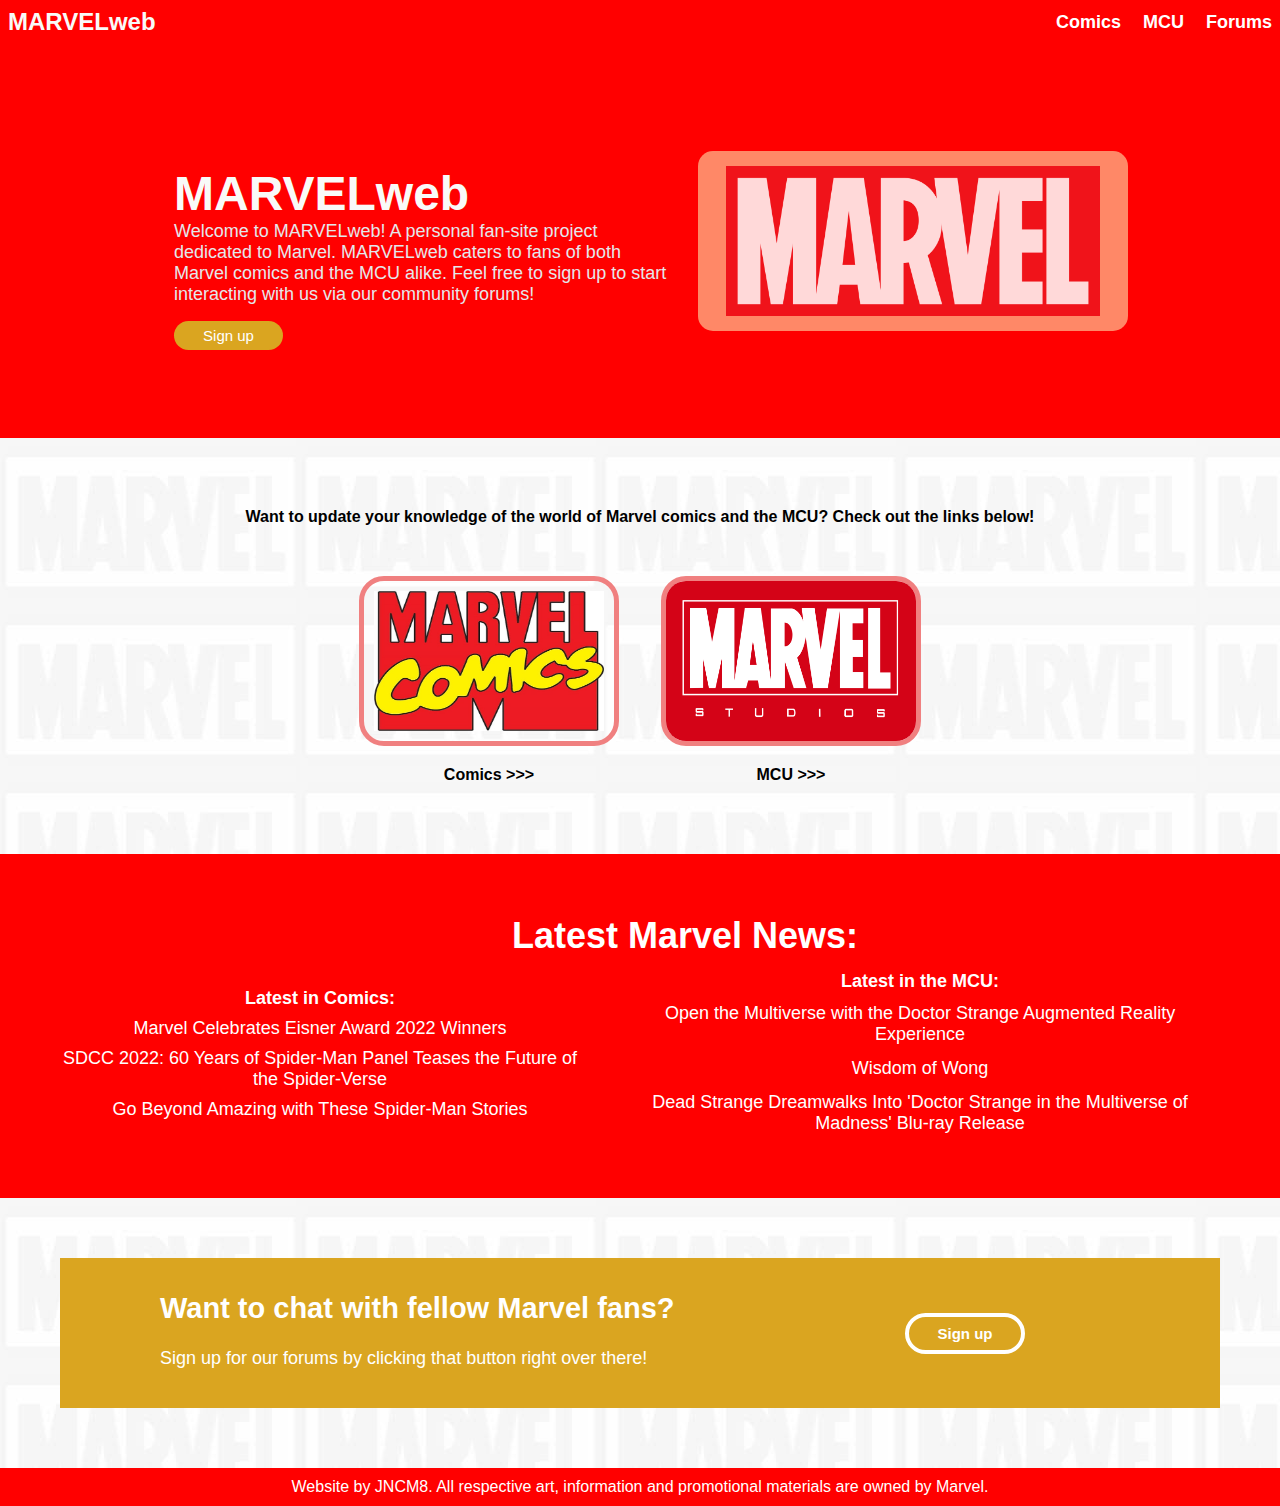
<file: index.html>
<!DOCTYPE html>
<html lang="en">
<head>
    <meta charset="UTF-8">
    <meta http-equiv="X-UA-Compatible" content="IE=edge">
    <meta name="viewport" content="width=device-width, initial-scale=1.0">
    <title>Marvelweb Landing Page prototype</title>
    <link rel="stylesheet" href="marvelweb-index-styles.css">
</head>
<body>
    <header class="header">
        <div class="logoleft">
            <div class="logo">
                MARVELweb
            </div>
        </div>
        <div class="linksright">
            <ul class="links">
              <li><a href="marvelweb-comics1.html">Comics</a></li>
              <li><a href="marvelweb-mcu1.html">MCU</a></li>
              <li><a href="marvelweb-forums.html">Forums</a></li>
            </ul>
        </header>
    <div class="container1">
        <div class="box1">
            <div class="box1text1">MARVELweb</div>
            <div class="box1text2">Welcome to MARVELweb! A personal fan-site project dedicated to Marvel. MARVELweb caters to fans of both Marvel comics and the MCU alike. Feel free to sign up to start interacting with us via our community forums!
            </div>
            <p>

            </p>
            <div class="box1button">
                <button class="button1">Sign up</button>
            </div>
        </div>
        <div class="box2">
            <img class="Marvellogo1" src="Marvellogo.png" alt="marvellogo"></img>
            <!--<img src =></img>?-->
        </div>
    </div>
    <div class="container2">
        <div class="infotitle">Want to update your knowledge of the world of Marvel comics and the MCU? Check out the links below!</div>
        <div class="infocontainer">
            <div class="info">
                <div class="infoimg">
                <!--img src="./images/barberry.png" alt="barberry"-->
                <img class="marvelcomicslogo" src="Old-Marvel-Comics-logo.jpg" alt="Old Marvel Comics Logo">
                </div>
                <div><a style="font-weight: bolder; color: black;" href="marvelweb-comics1.html">Comics >>></a></div>
            </div>
            <div class="info">
                <div class="infoimg">
                <!--img src="./images/barberry.png" alt="barberry"-->
                <img class="marvelstudioslogo" src="Marvel_Studios_logo.png" alt="marvelstudioslogo">
                </div>
                <div><a style="font-weight: bolder; color: black;" href="marvelweb-mcu1.html">MCU >>></a></div>
            </div>
        </div>
    </div>
    <div class="container3">
        <div class="marvelnews1">
            Latest Marvel News:
        </div>
        <div class="latestcontainer">
            <div class="latestcomicsnews" style="font-weight: bold;">
                Latest in Comics:
                <div class="latestcomicnews item">
                    <div class="latestnewscontainer">
                        <div class="latestnewslink">
                        <a style="color: white; font-weight: lighter;" href="https://www.marvel.com/articles/comics/sdcc-marvel-2022-eisner-award-winners" title="Marvel Celebrates Eisner Award 2022 Winners">Marvel Celebrates Eisner Award 2022 Winners</a>
                        </div>
                    </div>
                </div>
                <div class="latestcomicnews item">
                    <div class="latestnewscontainer">
                        <div class="latestnewslink">
                        <a style="color: white; font-weight: lighter;" href="https://www.marvel.com/articles/comics/sdcc-2022-60-years-of-spider-man-panel-announcements" title="SDCC 2022 60 Years of Spider-Man Panel Teases the Future of the Spider-Verse">SDCC 2022: 60 Years of Spider-Man Panel Teases the Future of the Spider-Verse</a>
                        </div>
                    </div>
                </div>
                <div class="latestnewscontainer">
                    <div class="latestnewslink">
                    <a style="color: white; font-weight: lighter;" href="https://www.marvel.com/articles/comics/beyond-amazing-spider-man-60-anniversary-best-moments-from-the-comics" title="Go Beyond Amazing with These Spider-Man Stories">Go Beyond Amazing with These Spider-Man Stories</a>
                    </div>
                </div>
            </div>
            <div class="latestmcunews" style="font-weight: bold;">
                Latest in the MCU:
                <div class="latestmcunews item">
                    <div class="latestnewscontainer">
                        <div class="latestnewslink">
                            <a style="color: white; font-weight: lighter;" href="https://www.marvel.com/articles/movies/doctor-strange-augmented-reality-experience" title="Open the Multiverse with the Doctor Strange Augmented Reality Experience">Open the Multiverse with the Doctor Strange Augmented Reality Experience</a>
                        </div>
                    </div>
                </div>
                <div class="latestnewscontainer">
                    <div class="latestmcunews item">
                        <div class="latestnewslink">
                            <a style="color: white; font-weight: lighter;" href="https://www.marvel.com/articles/movies/doctor-strange-in-the-multiverse-of-madness-wisdom-benedict-wong" title="Wisdom of Wong">Wisdom of Wong</a>
                        </div>
                    </div>
                </div>
                <div class="latestnewscontainer">
                    <div class="latestmcunews item">
                        <div class="latestnewslink">
                            <a style="color: white; font-weight: lighter;" href="https://www.marvel.com/articles/movies/dead-strange-cover-art-multiverse-of-madness-blu-ray" title="Dead Strange Dreamwalks Into 'Doctor Strange in the Multiverse of Madness' Blu-ray Release">Dead Strange Dreamwalks Into 'Doctor Strange in the Multiverse of Madness' Blu-ray Release</a>
                        </div>
                    </div>
                </div>
            </div>
        </div>
    </div>
    <div class="container4">
        <div class="actioncall">
            <div class="actioncallbox1">
                Want to chat with fellow Marvel fans?
            </div>
            <div class="actioncallbox2">
                Sign up for our forums by clicking that button right over there!
            </div>
        </div>
        <div class="actioncallbutton">
            <button class="button2">Sign up</button>
        </div>

    </div>
    <div class="footer">
        <div class="footertext"> Website by <a style="color: white;" href="https://github.com/jncm8" title="JNCM8">JNCM8. </a>All respective art, information and promotional materials are owned by Marvel.</div>
    </div>
</body>
</html>
</file>
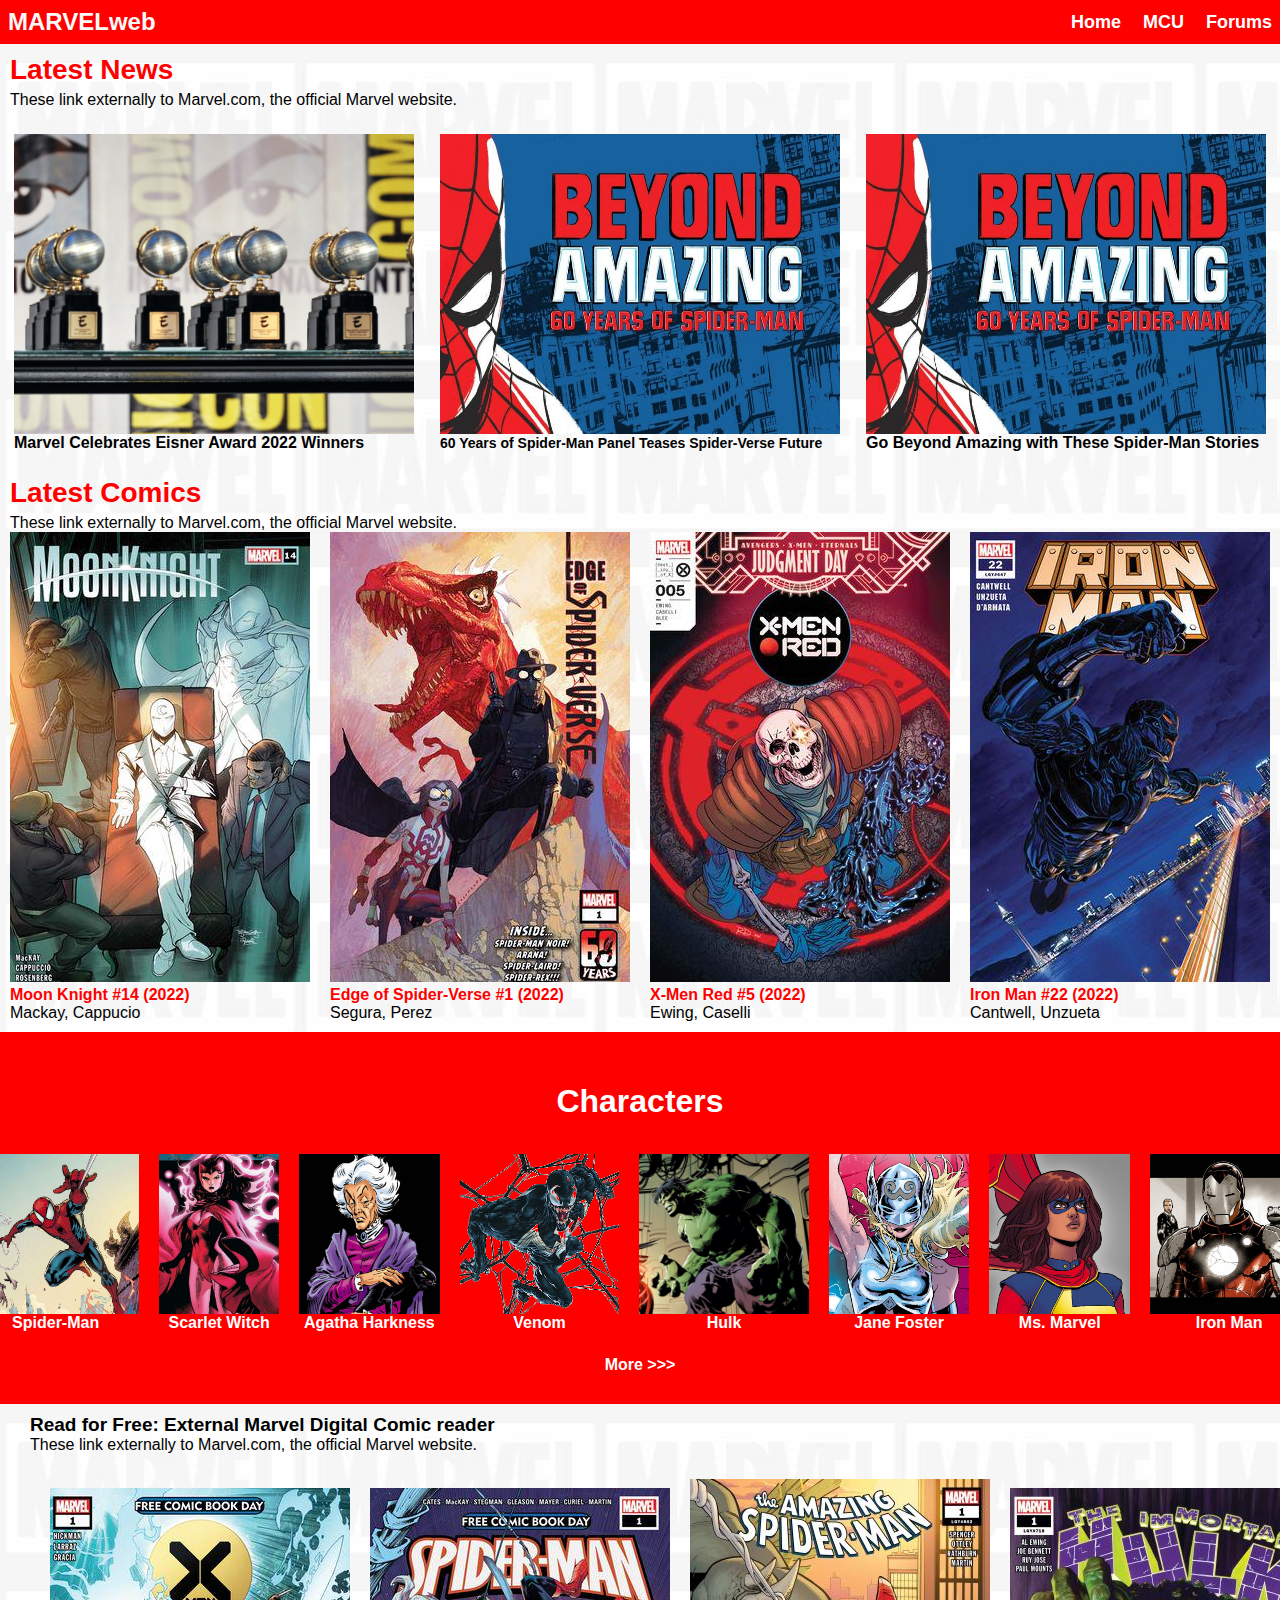
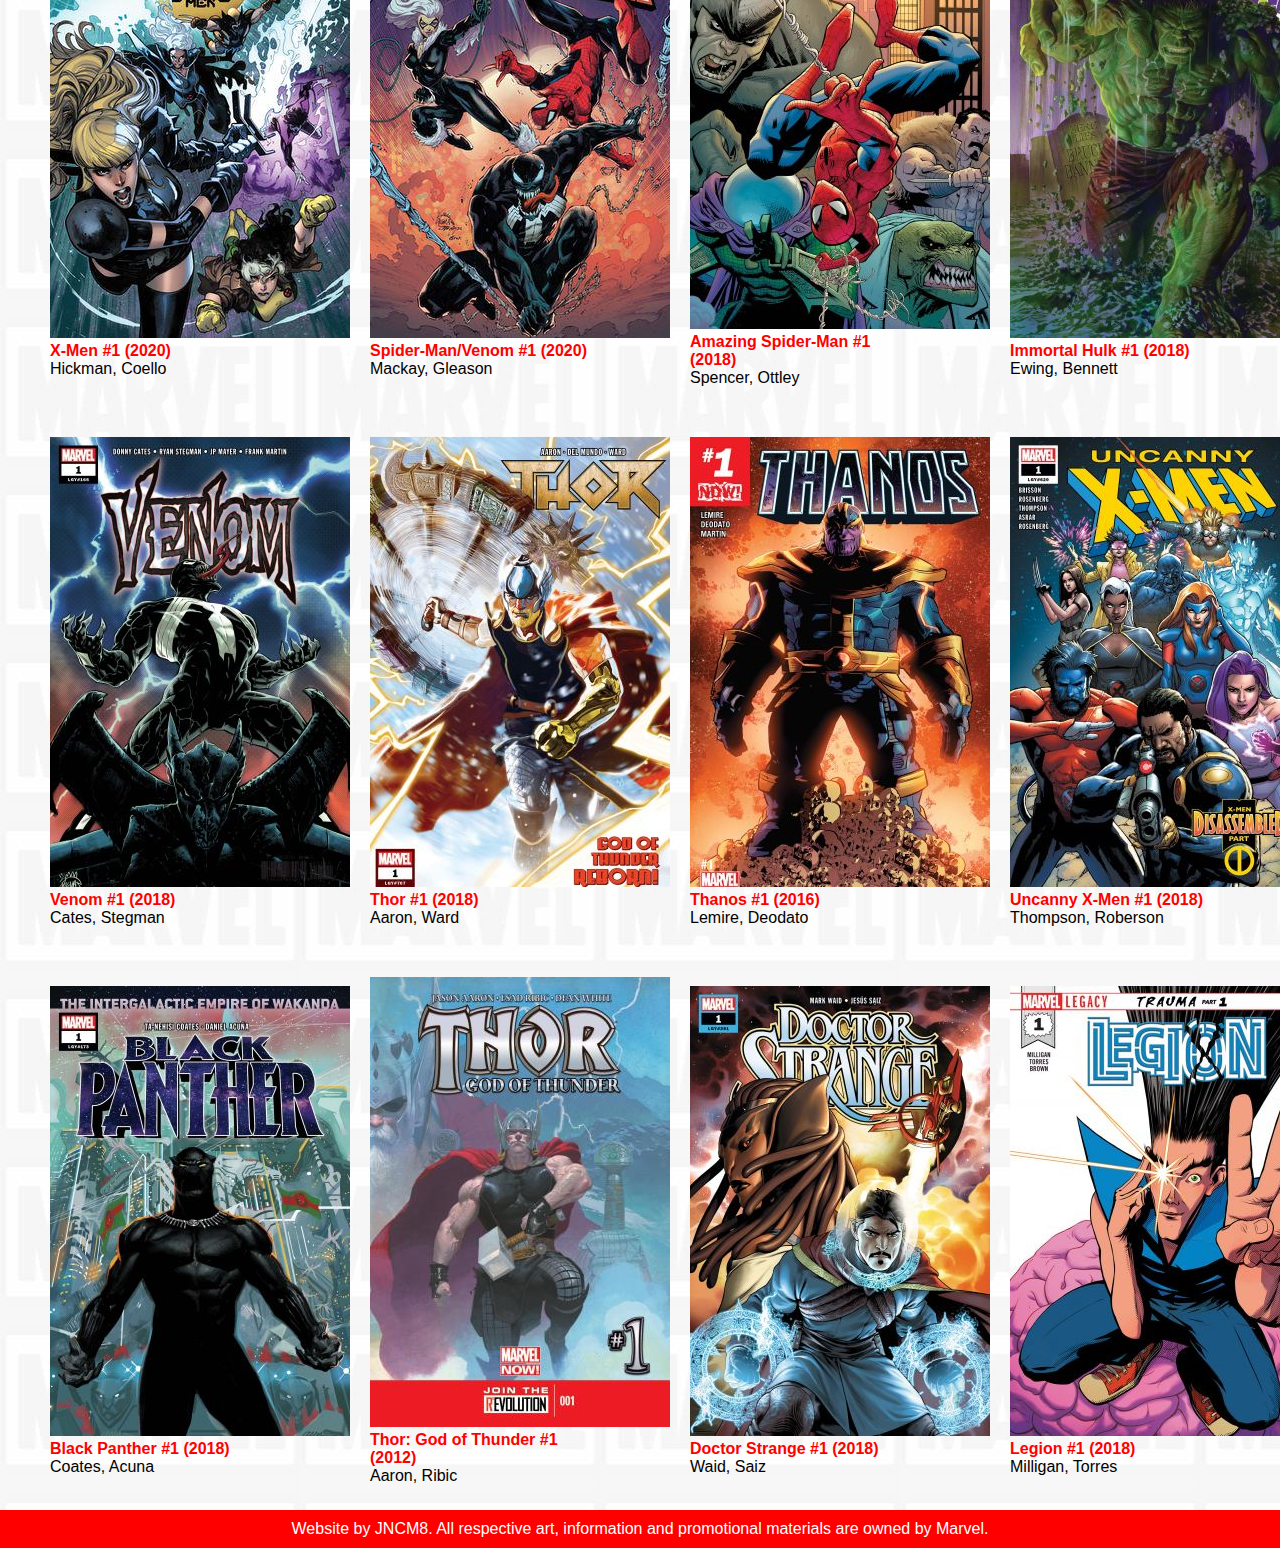
<file: marvelweb-comics1.html>
<!DOCTYPE html>
<html lang="en">
<head>
    <meta charset="UTF-8">
    <meta http-equiv="X-UA-Compatible" content="IE=edge">
    <meta name="viewport" content="width=device-width, initial-scale=1.0">
    <title>Marvelweb Comics Page prototype</title>
    <link rel="stylesheet" href="marvelweb-comics1-styles.css">
</head>
<body>
    <header class="header">
        <div class="logoleft">
            <div class="logo">
                MARVELweb
            </div>
        </div>
        <div class="linksright">
            <ul class="links">
              <li><a href="index.html">Home</a></li>
              <li><a href="marvelweb-mcu1.html">MCU</a></li>
              <li><a href="marvelweb-forums.html">Forums</a></li>
            </ul>
    </header>
    <div class="latestcontainer">
        <div class="latestnews-title title">Latest News</div>
        <div class="latestnewssubtitle">These link externally to Marvel.com, the official Marvel website.</div>
            <div class="latestnews row1">
                <div class="latestnewscontainer">
                    <div class="latestnews-img">
                    <img class="latestnewsimg" src="eisnerawards2022.jpg" alt="Marvel Celebrates Eisner Award 2022 Winners">
                    </div>
                    <div class="latestnewslink">
                    <a style="color: black; font-weight: bold;" href="https://www.marvel.com/articles/comics/sdcc-marvel-2022-eisner-award-winners" title="Marvel Celebrates Eisner Award 2022 Winners">Marvel Celebrates Eisner Award 2022 Winners</a>
                    </div>
                </div>
                <div class="latestnewscontainer">
                    <div class="latestnews-img">
                    <img class="latestnewsimg" src="spiderman60years.jpg" alt="SDCC 2022 60 Years of Spider-Man Panel Teases the Future of the Spider-Verse">
                    </div>
                    <div class="latestnewslink">
                    <a style="color: black; font-weight: bold; font-size: 14px;" href="https://www.marvel.com/articles/comics/sdcc-2022-60-years-of-spider-man-panel-announcements" title="SDCC 2022 60 Years of Spider-Man Panel Teases the Future of the Spider-Verse">60 Years of Spider-Man Panel Teases Spider-Verse Future</a>
                    </div>
                </div>
                <div class="latestnewscontainer">
                    <div class="latestnews-img">
                    <img class="latestnewsimg" src="spiderman60years.jpg" alt="Go Beyond Amazing with These Spider-Man Stories">
                    </div>
                    <div class="latestnewslink">
                    <a style="color: black; font-weight: bold;" href="https://www.marvel.com/articles/comics/beyond-amazing-spider-man-60-anniversary-best-moments-from-the-comics" title="Go Beyond Amazing with These Spider-Man Stories">Go Beyond Amazing with These Spider-Man Stories</a>
                    </div>
                </div>
            </div>
            <div class="latestcomics-title title">Latest Comics</div>
            <div class="latestcomicssubtitle">These link externally to Marvel.com, the official Marvel website.</div>
            <div class="latestcomics row1">
                <div class="latestcomicscontainer">
                    <div class="latestcomics-img">
                    <img src="latestmoonknight14.jpg" alt="Moon Knight #14 (2022)">
                    </div>
                    <div class="latestcomicslink">
                    <a style="color: red; font-weight: bold;" href="https://www.marvel.com/comics/issue/101499/moon_knight_2021_14" title="Moon Knight #14">Moon Knight #14 (2022)</a>
                    </div>
                    <div class="text">Mackay, Cappucio</div>
                </div>
                <div class="latestcomicscontainer">
                    <div class="latestcomics-img">
                    <img src="latestedgespiderverse1.jpg" alt="Edge of Spider-Verse #1 (2022)">
                    </div>
                    <div class="latestcomicslink">
                    <a style="color: red; font-weight: bold;" href="https://www.marvel.com/comics/issue/101159/edge_of_spider-verse_2022_1" title="Edge of Spider-Verse #1">Edge of Spider-Verse #1 (2022)</a>
                    </div>
                    <div class="text">Segura, Perez</div>
                </div>
                <div class="latestcomicscontainer">
                    <div class="latestcomics-img">
                    <img src="latestxmenred5.jpg" alt="X-Men Red #5 (2022)">
                    </div>
                    <div class="latestcomicslink">
                    <a style="color: red; font-weight: bold;" href="https://www.marvel.com/comics/issue/96269/x-men_red_2022_5" title="X-Men Red #5">X-Men Red #5 (2022)</a>
                    </div>
                    <div class="text">Ewing, Caselli</div>
                </div>
                <div class="latestcomicscontainer">
                    <div class="latestcomics-img">
                    <img src="latestironman22.jpg" alt="Iron Man #22 (2022)">
                    </div>
                    <div class="latestcomicslink">
                    <a style="color: red; font-weight: bold;" href="https://www.marvel.com/comics/issue/95813/iron_man_2020_22" title="Iron Man #22">Iron Man #22 (2022)</a>
                    </div>
                    <div class="text">Cantwell, Unzueta</div>
                </div>
            </div>
    </div>
    <div class="charactersmaincontainer">
        <h1>Characters</h1>
        <div class="characters row1">
            <div class="characterscontainer">
                <div class="characters-img">
                <img class="characterimg" src="spider-man.jpg" alt="Spider-Man">
                </div>
                <div class="characterslink">
                <a style="color: white; font-weight: bold;" href="https://www.marvel.com/characters/spider-man-peter-parker/in-comics/profile" title="Spider-Man">Spider-Man</a>
                </div>
            </div>
            <div class="characterscontainer">
                <div class="characters-img">
                <img class="characterimg" src="scarletwitch.jpg" alt="Scarlet Witch">
                </div>
                <div class="characterslink">
                <a style="color: white; font-weight: bold;" href="https://www.marvel.com/characters/scarlet-witch-wanda-maximoff/in-comics/profile" title="Scarlet Witch">Scarlet Witch</a>
                </div>
            </div>
            <div class="characterscontainer">
                <div class="characters-img">
                <img class="characterimg" src="agathaharkness.jpg" alt="Agatha Harkness">
                </div>
                <div class="characterslink">
                <a style="color: white; font-weight: bold;" href="https://www.marvel.com/characters/agatha-harkness" title="Agatha Harkness">Agatha Harkness</a>
                </div>
            </div>
            <div class="characterscontainer">
                <div class="characters-img">
                <img class="characterimg" src="venom.png" alt="Venom">
                </div>
                <div class="characterslink">
                <a style="color: white; font-weight: bold;" href="https://www.marvel.com/characters/venom-eddie-brock/in-comics/profile" title="Venom">Venom</a>
                </div>
            </div>
            <div class="characterscontainer">
                <div class="characters-img">
                <img class="characterimg" src="hulk.jpg" alt="Hulk">
                </div>
                <div class="characterslink">
                <a style="color: white; font-weight: bold;" href="https://www.marvel.com/characters/hulk-bruce-banner/in-comics/profile" title="Hulk">Hulk</a>
                </div>
            </div>
            <div class="characterscontainer">
                <div class="characters-img">
                <img class="characterimg" src="janefoster.jpg" alt="Jane Foster">
                </div>
                <div class="characterslink">
                <a style="color: white; font-weight: bold;" href="https://www.marvel.com/characters/jane-foster/in-comics/profile" title="Jane Foster">Jane Foster</a>
                </div>
            </div>
            <div class="characterscontainer">
                <div class="characters-img">
                <img class="characterimg" src="msmarvel.jpg" alt="Ms. Marvel">
                </div>
                <div class="characterslink">
                <a style="color: white; font-weight: bold;" href="https://www.marvel.com/characters/ms-marvel-kamala-khan/in-comics/profile" title="Ms. Marvel">Ms. Marvel</a>
                </div>
            </div>
            <div class="characterscontainer">
                <div class="characters-img">
                <img class="characterimg" src="ironman.jpg" alt="Iron Man">
                </div>
                <div class="characterslink">
                <a style="color: white; font-weight: bold;" href="https://www.marvel.com/characters/iron-man-tony-stark/in-comics/profile" title="Iron Man">Iron Man</a>
                </div>
            </div>
        </div>
        <div></div>
        <div class="characters morebutton">
        <a style="color: white; font-weight: bold;" href="https://www.marvel.com/characters" title="More">More >>></a>

        </div>
    </div>
    <div class="freereads">
        <div class="freereadstitle">Read for Free: External Marvel Digital Comic reader</div>
        <div class="freereadssubtitle">These link externally to Marvel.com, the official Marvel website.</div>
        <div class="freereadmaincontainer row1">
            <div class="freereadcontainer">
                <div class="freeread-img">
                <img src="freereadxmen1.jpg" alt="X-men #1 (2020)">
                </div>
                <div class="freereadlink">
                <a style="color: red; font-weight: bold;" href="https://www.marvel.com/comics/issue/85662/free_comic_book_day_x-men_2020_1" title="X-Men #1">X-Men #1 (2020)</a>
                </div>
                <div class="text">Hickman, Coello</div>
            </div>
            <div class="freereadcontainer">
                <div class="freeread-img">
                <img src="freereadspiderman-venom1.jpg" alt="Spider-Man/Venom #1 (2020)">
                </div>
                <div class="freereadlink">
                <a style="color: red; font-weight: bold;" href="https://www.marvel.com/comics/issue/85661/free_comic_book_day_spider-manvenom_2020_1" title="Spider-Man/Venom #1">Spider-Man/Venom #1 (2020)</a>
                </div>
                <div class="text">Mackay, Gleason</div>
            </div>
            <div class="freereadcontainer">
                <div class="freeread-img">
                <img src="amazingspiderman1.jpg" alt="The Amazing Spider-Man #1 (2018)">
                </div>
                <div class="freereadlink">
                <a style="color: red; font-weight: bold;" href="https://www.marvel.com/comics/issue/67631/the_amazing_spider-man_2018_1" title="Amazing Spider-Man #1">Amazing Spider-Man #1 (2018)</a>
                </div>
                <div class="text">Spencer, Ottley</div>
            </div>
            <div class="freereadcontainer">
                <div class="freeread-img">
                <img src="immortalhulk1.jpg" alt="The Immortal Hulk #1 (2018)">
                </div>
                <div class="freereadlink">
                <a style="color: red; font-weight: bold;" href="https://www.marvel.com/comics/issue/68616/immortal_hulk_2018_1" title="Immortal Hulk #1">Immortal Hulk #1 (2018)</a>
                </div>
                <div class="text">Ewing, Bennett</div>
            </div>
        </div>
        <div class="freereadmaincontainer row2">
            <div class="freereadcontainer">
                <div class="freeread-img">
                <img src="freereadvenom1.jpg" alt="Venom #1 (2018)">
                </div>
                <div class="freereadlink">
                <a style="color: red; font-weight: bold;" href="https://www.marvel.com/comics/issue/67577/venom_2018_1" title="Venom #1">Venom #1 (2018)</a>
                </div>
                <div class="text">Cates, Stegman</div>
            </div>
            <div class="freereadcontainer">
                <div class="freeread-img">
                <img src="freereadthor1.jpg" alt="Thor #1 (2018)">
                </div>
                <div class="freereadlink">
                <a style="color: red; font-weight: bold;" href="https://www.marvel.com/comics/issue/69920/thor_2018_1" title="Thor #1">Thor #1 (2018)</a>
                </div>
                <div class="text">Aaron, Ward</div>
            </div>
            <div class="freereadcontainer">
                <div class="freeread-img">
                <img src="freereadthanos1.jpg" alt="Thanos #1 (2016)">
                </div>
                <div class="freereadlink">
                <a style="color: red; font-weight: bold;" href="https://www.marvel.com/comics/issue/61697/thanos_2016_1" title="Thanos #1">Thanos #1 (2016)</a>
                </div>
                <div class="text">Lemire, Deodato</div>
            </div>
            <div class="freereadcontainer">
                <div class="freeread-img">
                <img src="freereaduncanny1.jpg" alt="Uncanny X-Men #1 (2018)">
                </div>
                <div class="freereadlink">
                <a style="color: red; font-weight: bold;" href="https://www.marvel.com/comics/issue/71457/uncanny_x-men_2018_1" title="Uncanny X-Men #1">Uncanny X-Men #1 (2018)</a>
                </div>
                <div class="text">Thompson, Roberson</div>
            </div>
        </div>
        <div class="freereadmaincontainer row3">
            <div class="freereadcontainer">
                <div class="freeread-img">
                <img src="freereadblackpanther1.jpg" alt="Black Panther #1 (2018)">
                </div>
                <div class="freereadlink">
                <a style="color: red; font-weight: bold;" href="https://www.marvel.com/comics/issue/67315/black_panther_2018_1" title="Black Panther #1">Black Panther #1 (2018)</a>
                </div>
                <div class="text">Coates, Acuna</div>
            </div>
            <div class="freereadcontainer">
                <div class="freeread-img">
                <img src="freereadthorthunder1.jpg" alt="Thor: God of Thunder #1 (2012)">
                </div>
                <div class="freereadlink">
                <a style="color: red; font-weight: bold;" href="https://www.marvel.com/comics/issue/44198/thor_god_of_thunder_2012_1" title="Thor: God of Thunder #1">Thor: God of Thunder #1 (2012)</a>
                </div>
                <div class="text">Aaron, Ribic</div>
            </div>
            <div class="freereadcontainer">
                <div class="freeread-img">
                <img src="freereadstrange1.jpg" alt="Doctor Strange #1 (2018)">
                </div>
                <div class="freereadlink">
                <a style="color: red; font-weight: bold;" href="https://www.marvel.com/comics/issue/68287/doctor_strange_2018_1" title="Doctor Strange #1">Doctor Strange #1 (2018)</a>
                </div>
                <div class="text">Waid, Saiz</div>
            </div>
            <div class="freereadcontainer">
                <div class="freeread-img">
                <img src="freereadlegion1.jpg" alt="Legion #1 (2018)">
                </div>
                <div class="freereadlink">
                <a style="color: red; font-weight: bold;" href="https://www.marvel.com/comics/issue/65913/legion_2018_1" title="Legion #1">Legion #1 (2018)</a>
                </div>
                <div class="text">Milligan, Torres</div>
            </div>
        </div>
    </div>
    <div class="footer">
        <div class="footertext"> Website by <a style="color: white;" href="https://github.com/jncm8" title="JNCM8">JNCM8. </a>All respective art, information and promotional materials are owned by Marvel.</div>
    </div>
</body>
</html>
</file>
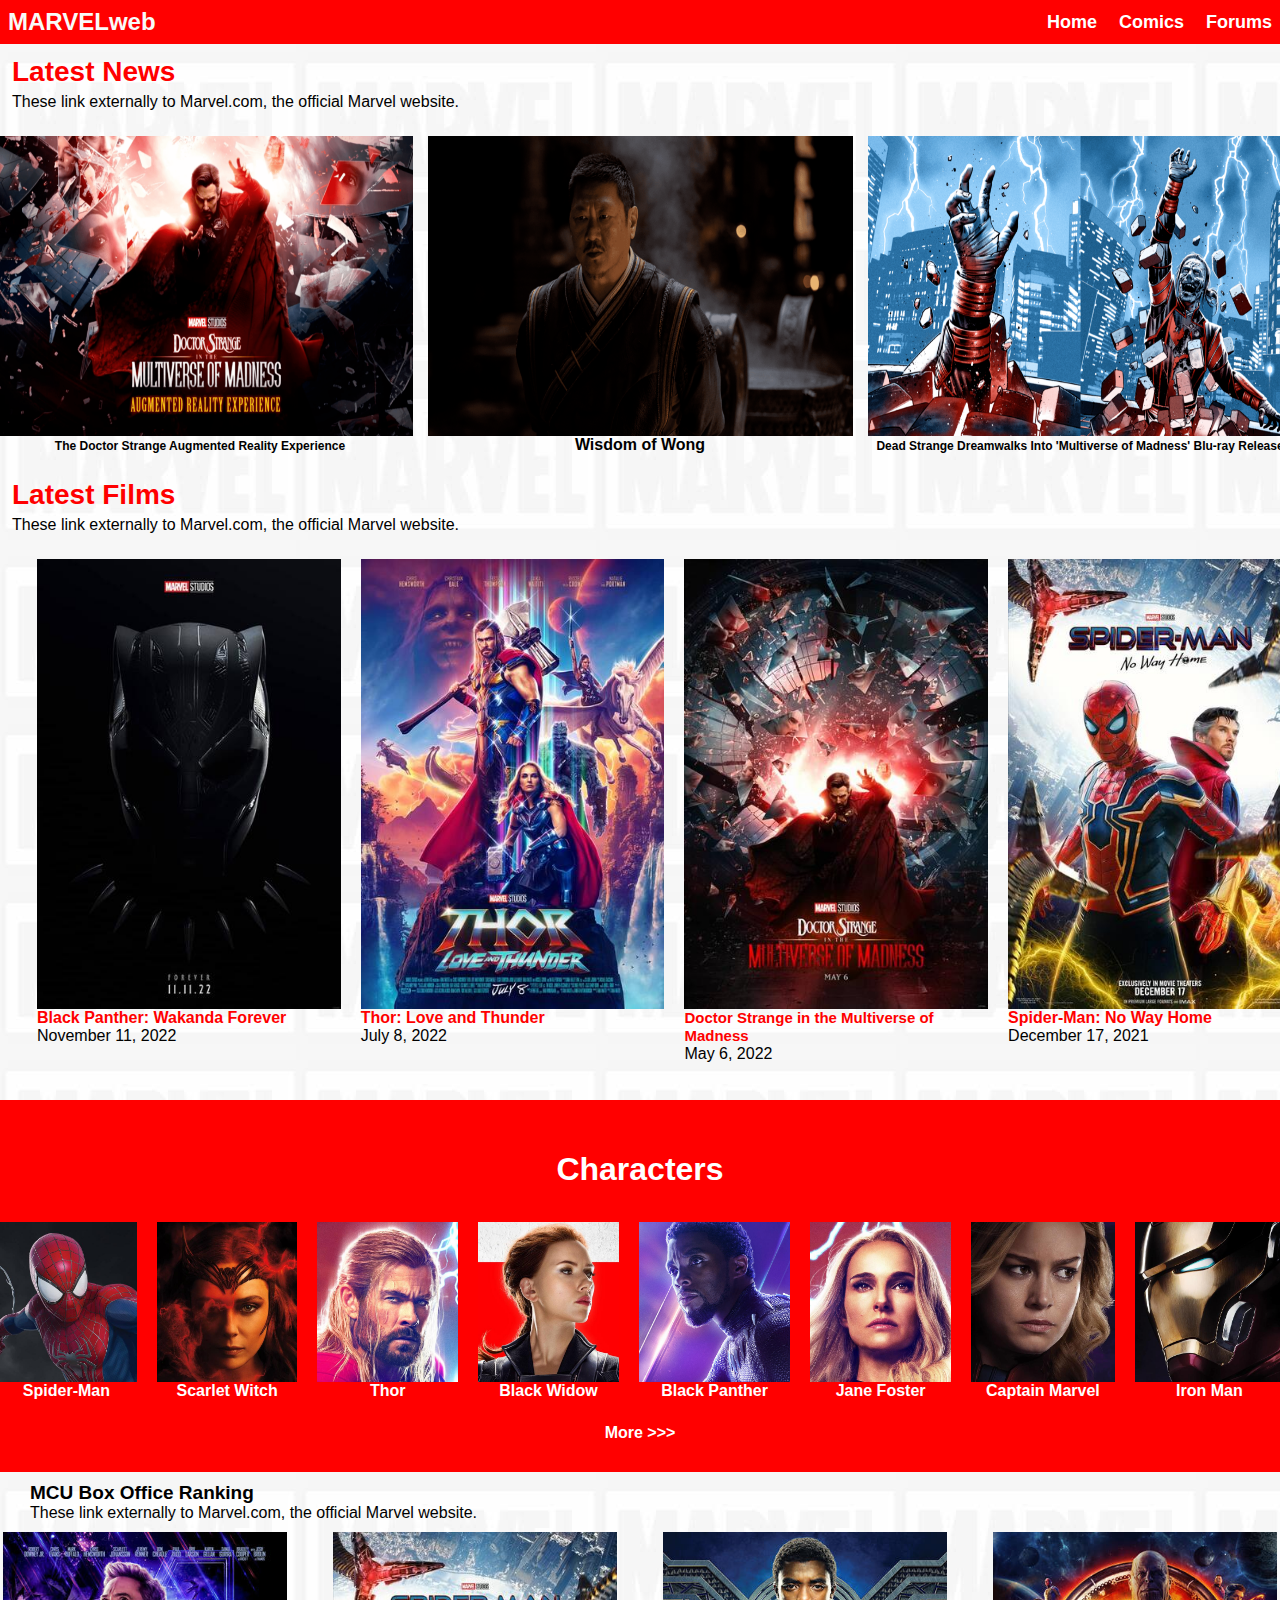
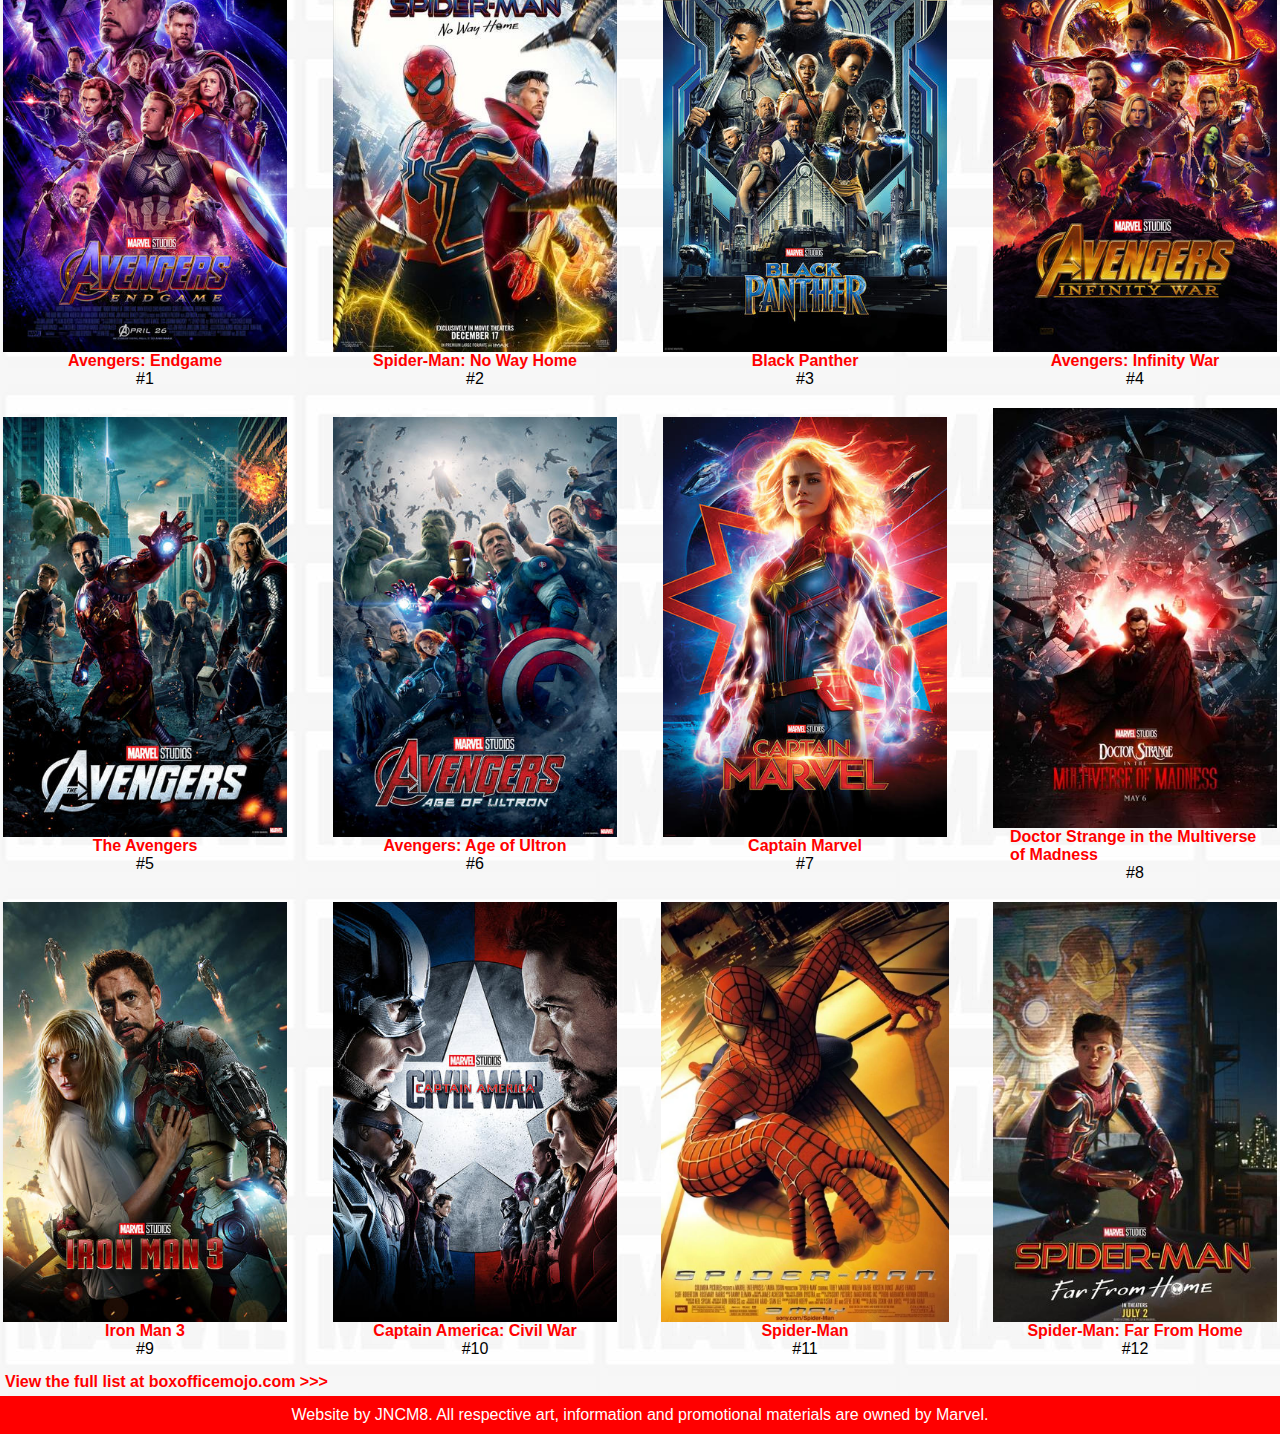
<file: marvelweb-mcu1.html>
<!DOCTYPE html>
<html lang="en">
<head>
    <meta charset="UTF-8">
    <meta http-equiv="X-UA-Compatible" content="IE=edge">
    <meta name="viewport" content="width=device-width, initial-scale=1.0">
    <title>Marvelweb MCU Page prototype</title>
    <link rel="stylesheet" href="marvelweb-mcu1-styles.css">
</head>
<body>
    <header class="header">
        <div class="logoleft">
            <div class="logo">
                MARVELweb
            </div>
        </div>
        <div class="linksright">
            <ul class="links">
              <li><a href="index.html">Home</a></li>
              <li><a href="marvelweb-comics1.html">Comics</a></li>
              <li><a href="marvelweb-forums.html">Forums</a></li>
            </ul>
    </header>
    <div class="latestcontainer">
        <div class="latestnews-title title">Latest News</div>
        <div class="latestnewssubtitle">These link externally to Marvel.com, the official Marvel website.</div>
            <div class="latestnews row1">
                <div class="latestnewscontainer">
                    <div class="latestnews-img">
                    <img class="latestnewsimg" src="strange_ar.png" alt="Doctor Strange Augmented Reality">
                    </div>
                    <div class="latestnewslink">
                    <a style="color: black; font-weight: bold; font-size: 12px;" href="https://www.marvel.com/articles/movies/doctor-strange-augmented-reality-experience" title="Open the Multiverse with the Doctor Strange Augmented Reality Experience">The Doctor Strange Augmented Reality Experience</a>
                    </div>
                </div>
                <div class="latestnewscontainer">
                    <div class="latestnews-img">
                    <img class="latestnewsimg" src="wong.png" alt="Wisdom of Wong">
                    </div>
                    <div class="latestnewslink">
                    <a style="color: black; font-weight: bold;" href="https://www.marvel.com/articles/movies/doctor-strange-in-the-multiverse-of-madness-wisdom-benedict-wong" title="Wisdom of Wong">Wisdom of Wong</a>
                    </div>
                </div>
                <div class="latestnewscontainer">
                    <div class="latestnews-img">
                    <img class="latestnewsimg" src="dead_strange.png" alt="DeadStrange">
                    </div>
                    <div class="latestnewslink">
                    <a style="color: black; font-weight: bold; font-size: 12px;" href="https://www.marvel.com/articles/movies/dead-strange-cover-art-multiverse-of-madness-blu-ray" title="Dead Strange Dreamwalks Into 'Doctor Strange in the Multiverse of Madness' Blu-ray Release">Dead Strange Dreamwalks Into 'Multiverse of Madness' Blu-ray Release</a>
                    </div>
                </div>
            </div>
            <div class="latestmcu-title title">Latest Films</div>
            <div class="latestmcusubtitle">These link externally to Marvel.com, the official Marvel website.</div>
            <div class="latestmcu row1">
                <div class="latestmcucontainer">
                    <div class="latestfilms-img">
                    <img class="latestmcuimg" src="blackpantherwakandaforever_lob_crd_04.jpg" alt="Black Panther Wakanda Forever">
                    </div>
                    <div class="latestmculink">
                    <a style="color: red; font-weight: bold;" href="https://www.marvel.com/movies/black-panther-wakanda-forever" title="Black Panther: Wakanda Forever">Black Panther: Wakanda Forever</a>
                    </div>
                    <div class="text">November 11, 2022</div>
                </div>
                <div class="latestmcucontainer">
                    <div class="latestfilms-img">
                    <img class="latestmcuimg" src="thorloveandthunder_lob_crd_04.jpg" alt="Thor Love and Thunder">
                    </div>
                    <div class="latestmculink">
                    <a style="color: red; font-weight: bold;" href="https://www.marvel.com/movies/thor-love-and-thunder" title="Thor: Love and Thunder">Thor: Love and Thunder</a>
                    </div>
                    <div class="text">July 8, 2022</div>
                </div>
                <div class="latestmcucontainer">
                    <div class="latestfilms-img">
                    <img class="latestmcuimg" src="doctorstrangeinthemultiverseofmadness_lob_crd_02_3.jpg" alt="Doctor Strange in the Multiverse of Madness">
                    </div>
                    <div class="latestmculink">
                    <a style="color: red; font-weight: bold; font-size: 15px;" href="https://www.marvel.com/movies/doctor-strange-in-the-multiverse-of-madness" title="Doctor Strange in the Multiverse of Madness">Doctor Strange in the Multiverse of Madness</a>
                    </div>
                    <div class="text">May 6, 2022</div>
                </div>
                <div class="latestmcucontainer">
                    <div class="latestfilms-img">
                    <img class="latestmcuimg" src="spider-mannowayhome_lob_crd_03.jpg" alt="Spider-Man: No Way Home">
                    </div>
                    <div class="latestmculink">
                    <a style="color: red; font-weight: bold;" href="https://www.marvel.com/movies/spider-man-no-way-home" title="Spider-Man: No Way Home">Spider-Man: No Way Home</a>
                    </div>
                    <div class="text">December 17, 2021</div>
                </div>
            </div>
    </div>
    <div class="charactersmaincontainer">
        <h1>Characters</h1>
        <div class="characters row1">
            <div class="characterscontainer">
                <div class="characters-img">
                <img class="characterimg" src="spidey03_ons_crd_01.jpg" alt="Spider-Man">
                </div>
                <div class="characterslink">
                <a style="color: white; font-weight: bold;" href="https://www.marvel.com/characters/spider-man-peter-parker/on-screen/profile" title="Spider-Man">Spider-Man</a>
                </div>
            </div>
            <div class="characterscontainer">
                <div class="characters-img">
                <img class="characterimg" src="012scw_ons_crd_03.jpg" alt="Scarlet Witch">
                </div>
                <div class="characterslink">
                <a style="color: white; font-weight: bold;" href="https://www.marvel.com/characters/scarlet-witch-wanda-maximoff/on-screen/profile" title="Scarlet Witch">Scarlet Witch</a>
                </div>
            </div>
            <div class="characterscontainer">
                <div class="characters-img">
                <img class="characterimg" src="004tho_ons_crd_04.jpg" alt="Thor">
                </div>
                <div class="characterslink">
                <a style="color: white; font-weight: bold;" href="https://www.marvel.com/characters/thor-thor-odinson/on-screen/profile" title="Thor">Thor</a>
                </div>
            </div>
            <div class="characterscontainer">
                <div class="characters-img">
                <img class="characterimg" src="011blw_ons_crd_04.jpg" alt="Black Widow">
                </div>
                <div class="characterslink">
                <a style="color: white; font-weight: bold;" href="https://www.marvel.com/characters/black-widow-natasha-romanoff/on-screen/profile" title="Black Widow">Black Widow</a>
                </div>
            </div>
            <div class="characterscontainer">
                <div class="characters-img">
                <img class="characterimg" src="blackpanthercrd.png" alt="Black Panther">
                </div>
                <div class="characterslink">
                <a style="color: white; font-weight: bold;" href="https://www.marvel.com/characters/black-panther-t-challa/on-screen/profile" title="Black Panther">Black Panther</a>
                </div>
            </div>
            <div class="characterscontainer">
                <div class="characters-img">
                <img class="characterimg" src="246tjf_ons_crd_01.jpg" alt="Jane Foster">
                </div>
                <div class="characterslink">
                <a style="color: white; font-weight: bold;" href="https://www.marvel.com/characters/jane-foster/" title="Jane Foster">Jane Foster</a>
                </div>
            </div>
            <div class="characterscontainer">
                <div class="characters-img">
                <img class="characterimg" src="capmarvelcrd.png" alt="Captain Marvel">
                </div>
                <div class="characterslink">
                <a style="color: white; font-weight: bold;" href="https://www.marvel.com/characters/ms-marvel-kamala-khan/in-comics/profile" title="Captain Marvel">Captain Marvel</a>
                </div>
            </div>
            <div class="characterscontainer">
                <div class="characters-img">
                <img class="characterimg" src="ironmancrd.png" alt="Iron Man">
                </div>
                <div class="characterslink">
                <a style="color: white; font-weight: bold;" href="https://www.marvel.com/characters/iron-man-tony-stark/on-screen/profile" title="Iron Man">Iron Man</a>
                </div>
            </div>
        </div>
        <div></div>
        <div class="characters morebutton">
        <a style="color: white; font-weight: bold;" href="https://www.marvel.com/characters" title="More">More >>></a>

        </div>
    </div>
    <div class="boxofficeranking">
        <div class="boxofficerankingtitle">MCU Box Office Ranking</div>
        <div class="boxofficerankingsubtitle">These link externally to Marvel.com, the official Marvel website.</div>
        <div class="boxofficerankingmaincontainer row1">
            <div class="boxofficerankingcontainer">
                <div class="boxofficeranking-img">
                <img class="boxofficerankingimg" src="avengersendgame_lob_crd_05_2.jpg" alt="Avengers Endgame">
                </div>
                <div class="boxofficerankinglink">
                <a style="color: red; font-weight: bold;" href="https://www.marvel.com/movies/avengers-endgame" title="Avengers: Endgame">Avengers: Endgame</a>
                </div>
                <div class="text">#1</div>
            </div>
            <div class="boxofficerankingcontainer">
                <div class="boxofficeranking-img">
                <img class="boxofficerankingimg" src="spider-mannowayhome_lob_crd_03.jpg" alt="Spider-Man: No Way Home">
                </div>
                <div class="boxofficerankinglink">
                <a style="color: red; font-weight: bold;" href="https://www.marvel.com/movies/spider-man-no-way-home" title="Spider-Man: No Way Home">Spider-Man: No Way Home</a>
                </div>
                <div class="text">#2</div>
            </div>
            <div class="boxofficerankingcontainer">
                <div class="boxofficeranking-img">
                <img class="boxofficerankingimg" src="blackpanther_lob_crd_01_4.jpg" alt="Black Panther">
                </div>
                <div class="boxofficerankinglink">
                <a style="color: red; font-weight: bold;" href="https://www.marvel.com/movies/black-panther" title="Black Panther">Black Panther</a>
                </div>
                <div class="text">#3</div>
            </div>
            <div class="boxofficerankingcontainer">
                <div class="boxofficeranking-img">
                <img class="boxofficerankingimg" src="avengersinfinitywar_lob_crd_02_1.jpg" alt="Avengers: Infinity War">
                </div>
                <div class="boxofficerankinglink">
                <a style="color: red; font-weight: bold;" href="https://www.marvel.com/movies/avengers-infinity-war" title="Avengers: Infinity War">Avengers: Infinity War</a>
                </div>
                <div class="text">#4</div>
            </div>
        </div>
        <div class="boxofficerankingmaincontainer row2">
            <div class="boxofficerankingcontainer">
                <div class="boxofficeranking-img">
                <img class="boxofficerankingimg" src="theavengers_lob_crd_03.jpg" alt="Avengers">
                </div>
                <div class="boxofficerankinglink">
                <a style="color: red; font-weight: bold;" href="https://www.marvel.com/movies/the-avengers" title="Avengers">The Avengers</a>
                </div>
                <div class="text">#5</div>
            </div>
            <div class="boxofficerankingcontainer">
                <div class="boxofficeranking-img">
                <img class="boxofficerankingimg" src="avengersageofultron_lob_crd_03.jpg" alt="Avengers: Age of Ultron">
                </div>
                <div class="boxofficerankinglink">
                <a style="color: red; font-weight: bold;" href="https://www.marvel.com/movies/avengers-age-of-ultron" title="Avengers: Age of Ultron">Avengers: Age of Ultron</a>
                </div>
                <div class="text">#6</div>
            </div>
            <div class="boxofficerankingcontainer">
                <div class="boxofficeranking-img">
                <img class="boxofficerankingimg" src="captainmarvel_lob_crd_06.jpg" alt="Captain Marvel">
                </div>
                <div class="freereadlink">
                <a style="color: red; font-weight: bold;" href="https://www.marvel.com/movies/captain-marvel" title="Captain Marvel">Captain Marvel</a>
                </div>
                <div class="text">#7</div>
            </div>
            <div class="boxofficerankingcontainer">
                <div class="boxofficeranking-img">
                <img class="boxofficerankingimg" src="doctorstrangeinthemultiverseofmadness_lob_crd_02_3.jpg" alt="Doctor Strange in the Multiverse of Madness">
                </div>
                <div class="boxofficerankinglink">
                <a style="color: red; font-weight: bold;" href="https://www.marvel.com/movies/doctor-strange-in-the-multiverse-of-madness" title="Doctor Strange in the Multiverse of Madness">Doctor Strange in the Multiverse of Madness</a>
                </div>
                <div class="text">#8</div>
            </div>
        </div>
        <div class="boxofficerankingmaincontainer row3">
            <div class="boxofficerankingcontainer">
                <div class="boxofficeranking-img">
                <img class="boxofficerankingimg" src="ironman3_lob_crd_01_10.jpg" alt="Iron Man 3">
                </div>
                <div class="boxofficerankinglink">
                <a style="color: red; font-weight: bold;" href="https://www.marvel.com/movies/iron-man-3" title="Iron Man 3">Iron Man 3</a>
                </div>
                <div class="text">#9</div>
            </div>
            <div class="boxofficerankingcontainer">
                <div class="boxofficeranking-img">
                <img class="boxofficerankingimg" src="captainamericacivilwar_lob_crd_01_9.jpg" alt="Captain America: Civil War">
                </div>
                <div class="boxofficerankinglink">
                <a style="color: red; font-weight: bold;" href="https://www.marvel.com/movies/captain-america-civil-war" title="Captain America: Civil War">Captain America: Civil War</a>
                </div>
                <div class="text">#10</div>
            </div>
            <div class="boxofficerankingcontainer">
                <div class="boxofficeranking-img">
                <img class="boxofficerankingimg" src="spiderman2002.png" alt="Spider-Man">
                </div>
                <div class="boxofficerankinglink">
                <a style="color: red; font-weight: bold;" href="https://www.boxofficemojo.com/release/rl678659585/" title="Spider-Man">Spider-Man</a>
                </div>
                <div class="text">#11</div>
            </div>
            <div class="boxofficerankingcontainer">
                <div class="boxofficeranking-img">
                <img class="boxofficerankingimg" src="spider-manfarfromhome_lob_crd_04_3.jpg" alt="Spider-Man: Far From Home">
                </div>
                <div class="boxofficerankinglink">
                <a style="color: red; font-weight: bold;" href="https://www.marvel.com/movies/spider-man-far-from-home" title="Spider-Man: Far From Home">Spider-Man: Far From Home</a>
                </div>
                <div class="text">#12</div>
            </div>
        </div>
        <div class="characters morebutton">
            <a style="color: red; font-weight: bold; padding: 5px;" href="https://www.boxofficemojo.com/brand/bn3732077058/" title="More">View the full list at boxofficemojo.com >>></a>
    
        </div>
    </div>
    <div class="footer">
        <div class="footertext"> Website by <a style="color: white;" href="https://github.com/jncm8" title="JNCM8">JNCM8. </a>All respective art, information and promotional materials are owned by Marvel.</div>
    </div>
</body>
</html>
</file>
<file: marvelweb-index-styles.css>
*{
    font-family:Arial, Helvetica, sans-serif;
}

body {
    margin:0;
}

.header {
    display: flex;
    justify-content: space-between;
    padding: 8px;
    background-color: red;

 /* dont put these:   border-bottom:#1f2937 solid 3px;
    height: 100px;
    width: 1335px; */


}

.logo {
    display: flex;
    color: #f9faf8;
    font-size: 24px;
    font-weight: bold;
}

a {
    /* this removes the line under our links */
    text-decoration: none;
    color: white;
  }

.linksright, .logoleft {
    display: flex;
    align-items: center;
    gap: 16px;

}

ul {
    display: flex;
    list-style-type: none;
    font-size: 18px;
    font-weight:bold;
    color: #e5e7eb;
    margin: 0;
    padding: 0;
    gap: 22px;
  }

.container1{
    display: flex;
    background-color: red;
    justify-content: center;
    margin-top: 0px;
}

.box1 {
    margin-bottom: 100px;
    margin-left: 120px;
    margin-top: 100px;
    margin-right: 0px;
    align-items: center;
    height: 150px;
    width: 500px;
    padding: 22px;
}


.box1text1 {
    font-size: 48px;
    font-weight: bolder;
    color: #f9faf8;
    text-align: left;
    
}

.box1text2 {
    font-size: 18px;
    color: #e5e7eb;
    text-align: left;

}

.box1button {
    display: flex;
    background-color: goldenrod;
    justify-content: center;
    align-items: center;
    padding: 5px;
    height: auto;
    width:99px;
    border-radius:25px;
}

.button1 {
    display: flex;
    background-color: goldenrod;
    color: white;
    font-size: 15px;
    text-align: center;
    border: 0px;
}

.box2 {
    display: flex;
    background-color: lightsalmon;
    opacity: 0.85;
    margin-left: 2px;
    margin-right: 120px;
    margin-top: auto;
    margin-bottom: auto;
    border-radius: 15px;
    align-items: center;
    justify-content: center;
    height: 150px;
    width: 400px;
    padding: 15px;
}

.Marvellogo1 {
    display: flex;
    align-items: center;
    justify-content: center;
    height: 150px;
    width: auto;
}

.title {
    font-size: 36px;
    font-weight: 900;
}


.container2 {
    display: flex;
    align-items: center;
    justify-content: center;
    flex-direction: column;
    padding: 70px;
    background-image: url(marveltrans.jpeg)
  }
  
.infotitle {
    display: flex;
    font-weight: bold;
  }
  
.infocontainer {
    display: flex;
    justify-content: center;
    gap: 52px;
  }

.infoimg {
    display: flex;
    border: 5px solid lightcoral;
    overflow: hidden;
    align-items: center;
    justify-content: center;
    height: 160px;
    max-width: 250px;
    margin-bottom: 20px;
    margin-top: 50px;
    border-radius:25px;
}

.marvelcomicslogo {
    padding: 10px;
    height: 140px;
    width: 230px;
}

.marvelstudioslogo {
    height: 160px;
    width: 310px;
}
  
.info {
    display: flex;
    max-width: 250px;
    align-items: center;
    flex-direction: column;
  }

.container3 {
    display: flex;
    background-color: red;
    padding: 60px;
    justify-content: center;
    align-items: center;
    flex-direction: column;
    gap: 12px;
}

.marvelnews1 {
    display: flex;
    color: white;
    font-size: 36px;
    font-weight: bold;
    text-decoration-color: brown;
    justify-content: center;
    align-items: center;
    height: 200x;
    width: 900px;
    padding: 0.5px;
    margin-left: 90px;
}

.latestcontainer {
    display: flex;
    justify-content: center;
    align-items: center;
    gap: 40px;
}

.latestcomicsnews {
    display: flex;
    color: white;
    font-size: 18px;
    font-weight: light;
    justify-content: center;
    align-items: center;
    padding: 2px;
    gap: 9px;
    flex-direction: column;

}

.latestmcunews {
    display: flex;
    color: white;
    font-size: 18px;
    font-weight: light;
    justify-content: center;
    align-items: center;
    padding: 2px;
    gap: 9px;
    flex-direction: column;

}

.latestseriesnews {
    display: flex;
    color: white;
    font-size: 18px;
    font-weight: light;
    justify-content: center;
    align-items: center;
    padding: 2px;
    gap: 9px;
    flex-direction: column;

}

.latestgamenews {
    display: flex;
    color: white;
    font-size: 18px;
    font-weight: light;
    justify-content: center;
    align-items: center;
    padding: 2px;
    gap: 9px;
    flex-direction: column;
}

.latestnewscontainer {
    display: flex;
    text-align: center;
}

.container4 {
    display: flex;
    padding: 60px;
    justify-content: center;
    align-items: center;
    background-image: url(marveltrans.jpeg)
}

.actioncall {
    display: flex;
    justify-content: center;
    align-items: center;
    background-color: goldenrod;
    height:100px;
    width: 600px;
    flex-direction: column;
    padding: 25px;
    margin-right:0px;
 
  }

.actioncallbox1 {
    display: flex;
    justify-content: left;
    align-items: center;
    text-align: left;
    background-color: goldenrod;
    color: white;
    font-weight: bold;
    font-size: 29px;
    height:80px;
    width: 600px;
    margin-left: 150px;
}

.actioncallbox2 {
    display: flex;
    justify-content: left;
    align-items: center;
    text-align: left;
    background-color: goldenrod;
    color: white;
    font-size: 18px;
    height:80px;
    width: 600px;
    margin-left: 150px;
    
}

.actioncallbutton {
    display: flex;
    justify-content: center;
    align-items: center;
    background-color: goldenrod;
    height:100px;
    width: 2000px;
    padding: 25px;
    margin-left:0px;

  }

.button2 {
    display: flex;
    background-color: goldenrod;
    color: white;
    font-size: 15px;
    text-align: center;
    justify-content: center;
    align-items: center;
    border: 4px solid white;
    padding: 8px;
    width: 120px;
    font-weight: bold;
    border-radius:25px;
}

.footer {
    background-color: red;
    justify-content: center;
    align-items: center;
    text-align: center;
    padding: 10px;
}

.footertext {
    color: white
}
</file>
<file: marvelweb-comics1-styles.css>
*{
    font-family:'Franklin Gothic Medium', 'Arial Narrow', Arial, sans-serif
}

body {
    margin:0;
}

.header {
    display: flex;
    justify-content: space-between;
    padding: 8px;
    background-color: red;

 /* dont put these:   border-bottom:#1f2937 solid 3px;
    height: 100px;
    width: 1335px; */


}

.logo {
    display: flex;
    color: #f9faf8;
    font-size: 24px;
    font-weight: bold;
}

a {
    /* this removes the line under our links */
    text-decoration: none;
    color: white;
  }

.linksright, .logoleft {
    display: flex;
    align-items: center;
    gap: 16px;

}

ul {
    display: flex;
    list-style-type: none;
    font-size: 18px;
    font-weight:bold;
    color: #e5e7eb;
    margin: 0;
    padding: 0;
    gap: 22px;
}

.title {
    font-weight: bold;
    font-size: 28px;
    color: red;
}

.text {
    color: black;
    font-weight: lighter;
}

.latestnewssubtitle {
    margin-top: 5px;
}

.latestcontainer {
    display: flex;
    justify-content: left;
    align-items: left;
    flex-direction: column;
    color: black;
    padding: 10px;
    background-image: url(marveltrans.jpeg)
}

.latestnews {
    display: flex;
    align-items: center;
    justify-content: center;
    gap:   26px;
    flex-direction: row;
    padding: 25px;
}

.latestnewscontainer {
    max-width: 400px;
}

.latestnewsimg {
    display: flex;
    align-items: center;
    justify-content: center;
    height: 300px;
    width: 400px;
}

.latestcomics {
    display: flex;
    align-items: center;
    justify-content: center;
    gap: 20px;
    flex-direction: row;
    padding 25px;
}

.latestcomicssubtitle {
    margin-top: 5px;
}

.charactersmaincontainer {
    display:flex;
    background-color: red;
    color: white;
    padding: 30px;
    justify-content: center;
    align-items: center;
    flex-direction: column;
    gap: 12px;
}

.characterslink {
    display: flex;
    justify-content: center;
    align-items: center;
}

.characters {
    display: flex;
    flex-direction: row;
    gap: 20px;
}

.characterimg {
    display: flex;
    align-items: center;
    justify-content: center;
    height: 160px;
    width: auto;
} 

.freereads {
    display: flex;
    justify-content: center;
    flex-direction: column;
    background-image: url(marveltrans.jpeg)
    
}

.freereadmaincontainer {
    display: flex;
    align-items: center;
    justify-content: center;
    gap: 100px;
    flex-direction: row;
    padding: 25px;
}



.freereadcontainer {
    max-width: 220px;
}

.freereadstitle {
    display: flex;
    color: black;
    font-size: 19px;
    font-weight: bold;
    margin-left: 30px;
    margin-top: 10px;
}

.freereadssubtitle {
    margin-left: 30px;
}

.footer {
    background-color: red;
    justify-content: center;
    align-items: center;
    text-align: center;
    padding: 10px;
}

.footertext {
    color: white
}
</file>
<file: marvelweb-mcu1-styles.css>
*{
    font-family:'Franklin Gothic Medium', 'Arial Narrow', Arial, sans-serif
}

body {
    margin:0;
}

.header {
    display: flex;
    justify-content: space-between;
    padding: 8px;
    background-color: red;

 /* dont put these:   border-bottom:#1f2937 solid 3px;
    height: 100px;
    width: 1335px; */


}

.logo {
    display: flex;
    color: #f9faf8;
    font-size: 24px;
    font-weight: bold;
}

a {
    /* this removes the line under our links */
    text-decoration: none;
    color: white;
  }

.linksright, .logoleft {
    display: flex;
    align-items: center;
    gap: 16px;

}

ul {
    display: flex;
    list-style-type: none;
    font-size: 18px;
    font-weight:bold;
    color: #e5e7eb;
    margin: 0;
    padding: 0;
    gap: 22px;
}

.title {
    display: flex;
    justify-content: left;
    align-items: left;
    font-weight: bold;
    font-size: 28px;
    color: red;
}

.text {
    color: black;
    font-weight: lighter;
}

.latestnewssubtitle {
    margin-top: 5px;
}

.latestcontainer {
    display: flex;
    flex-direction: column;
    color: black;
    padding: 12px;
    background-image: url(marveltrans.jpeg)
}

.latestnews {
    display: flex;
    justify-content: center;
    align-items: center;
    gap: 15px;
    flex-direction: row;
    padding: 25px;

}

.latestnewscontainer {
    display: flex;
    flex-direction: column;
    align-items: center;
    justify-content: center;
    max-width: 425px;

}

.latestnewsimg {
    display: flex;
    align-items: center;
    justify-content: center;
    height: 300px;
    width: 425px;
}

.latestmcu {
    display: flex;
    gap: 20px;
    flex-direction: row;
    padding: 25px;
}

.latestmcuimg {
    display: flex;
    height: 450px;
    width: auto;
}

.latestmcusubtitle {
    margin-top: 5px;
}

.latestmcucontainer {
    max-width: 500px;
}

.charactersmaincontainer {
    display:flex;
    background-color: red;
    color: white;
    padding: 30px;
    justify-content: center;
    align-items: center;
    flex-direction: column;
    gap: 12px;
}

.characterslink {
    display: flex;
    justify-content: center;
    align-items: center;
}

.characters {
    display: flex;
    flex-direction: row;
    gap: 20px;
}

.characterimg {
    display: flex;
    align-items: center;
    justify-content: center;
    height: 160px;
    width: auto;
} 

.boxofficeranking {
    display: flex;
    justify-content: center;
    flex-direction: column;
    background-image: url(marveltrans.jpeg)
    
}

.boxofficerankingmaincontainer {
    display: flex;
    justify-content: center;
    gap: 80px;
    flex-direction: row;
    padding-left: 25px;
    padding-right: 25px;
    padding-bottom: 10px;
    padding-top: 10px;
}



.boxofficerankingcontainer {
    display: flex;
    flex-direction: column;
    align-items: center;
    justify-content: center;
    max-width: 250px;
}

.boxofficerankingtitle {
    display: flex;
    color: black;
    font-size: 19px;
    font-weight: bold;
    margin-left: 30px;
    margin-top: 10px;
}

.boxofficerankingsubtitle {
    margin-left: 30px;
}

.boxofficerankingimg {
    display: flex;
    height: 420px;
    width: auto;
}


.footer {
    background-color: red;
    justify-content: center;
    align-items: center;
    text-align: center;
    padding: 10px;
}

.footertext {
    color: white
}
</file>
